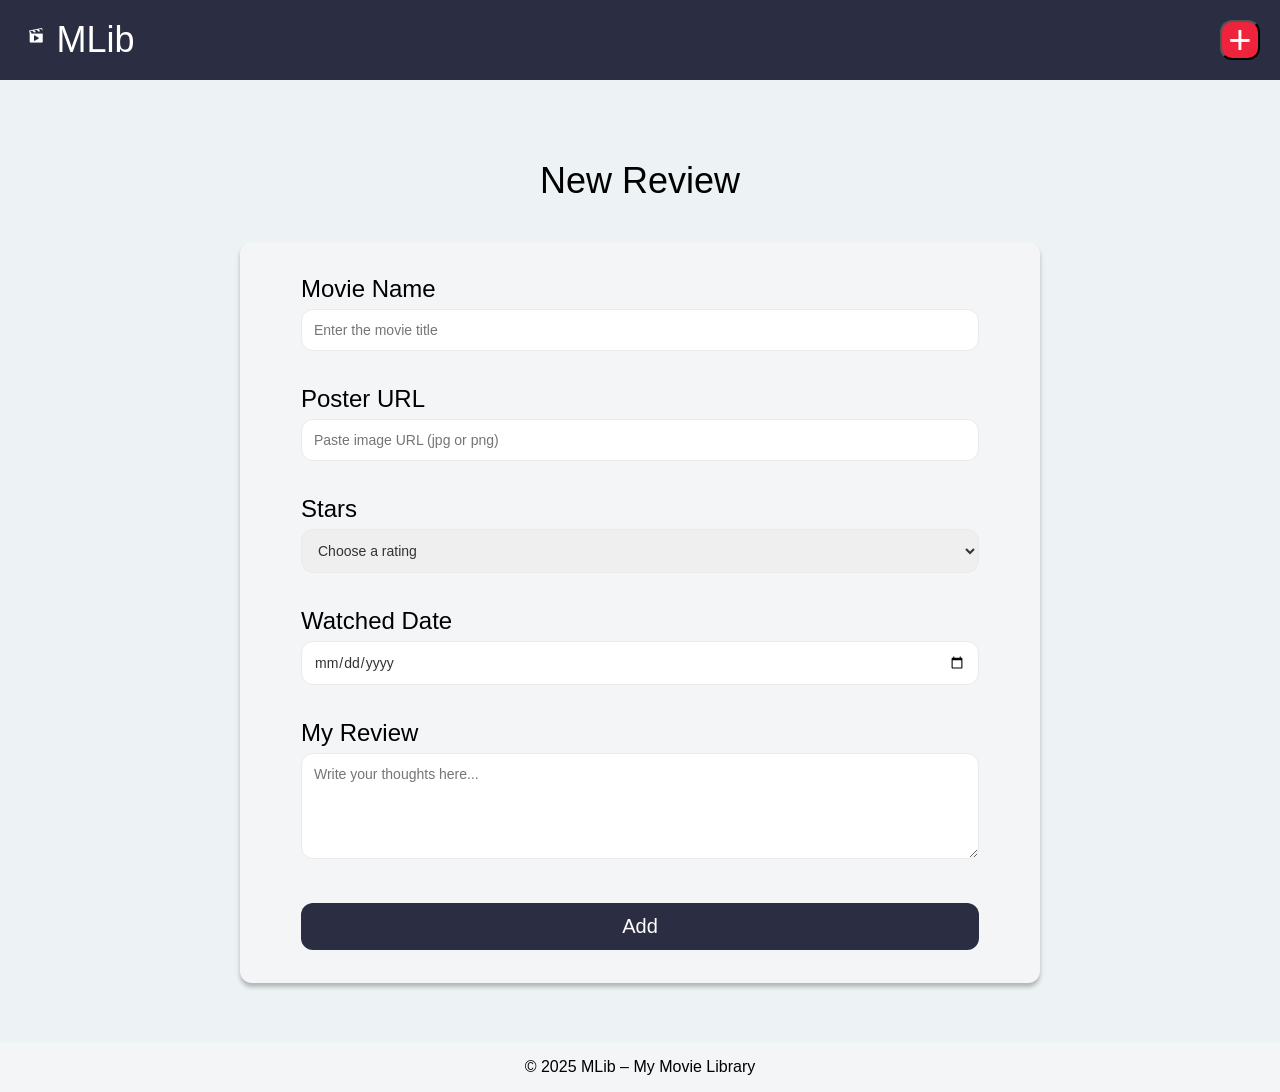
<file: pages/add-review.html>
<!DOCTYPE html>
<html lang="en">

    <head>
        <meta charset="UTF-8">
        <meta name="viewport" content="width=device-width, initial-scale=1.0">
        <title>My Movie Library - Add New Review</title>
        <link rel="stylesheet" href="../css/style.css">
    </head>

    <body>
        <header>
            <a href="../index.html" class="logo-link">
                <div>
                    <img src="../assets/images/mlib-icon.png" alt="MLib Logo Icon" height="32">
                    <span>MLib</span>
                </div>
            </a>

            <nav>
                <button class="add-button" aria-label="Add new movie review">+</button>
            </nav>
        </header>

        <main>
            <div class="form-page-container">
                <h2>New Review</h2>

                <div class="form-container">
                    <form>
                        <div class="form-group">
                            <label for="movie-name">Movie Name</label>
                            <input type="text" id="movie-name" placeholder="Enter the movie title">
                        </div>
                        
                        <div class="form-group">
                            <label for="poster-url">Poster URL</label>
                            <input type="text" id="poster-url" placeholder="Paste image URL (jpg or png)">
                        </div>

                        <div class="form-row">
                            <div class="form-group">
                                <label for="rating-select">Stars</label>
                                <select id="rating-select">
                                    <option value="">Choose a rating</option>
                                    <option value="1">★☆☆☆☆ - 1 Star</option>
                                    <option value="2">★★☆☆☆ - 2 Stars</option>
                                    <option value="3">★★★☆☆ - 3 Stars</option>
                                    <option value="4">★★★★☆ - 4 Stars</option>
                                    <option value="5">★★★★★ - 5 Stars</option>
                                </select>
                            </div>
                        </div>

                        <div class="form-row">
                            <div class="form-group">
                                <label for="watched-date">Watched Date</label>
                                <input type="date" id="watched-date">
                            </div>
                        </div>
                        
                        <div class="form-group">
                            <label for="review-text">My Review</label>
                            <textarea id="review-text" rows="5" placeholder="Write your thoughts here..."></textarea>
                        </div>

                        <button type="submit" class="submit-button">Add</button>
                    </form>
                </div>
            </div>
        </main>

        <footer>
            <p>&copy; 2025 MLib &ndash; My Movie Library</p>
        </footer>
    </body>

</html>
</file>
<file: css/style.css>
/* css/style.css */

/* --- Basic Reset --- */
* {
  margin: 0;
  padding: 0;
  box-sizing: border-box;
}

/* --- Global Body Styles --- */
body {
  background-color: #EDF2F4;
  font-family: Arial, Helvetica, sans-serif;
  color: #000000; 
  min-height: 100vh; /* Garante que o body tenha, no mínimo, a altura da tela */
  display: flex;
  flex-direction: column;
}

header {
  background-color: #2b2d42;
  color: #ffffff; 
  height: 80px; /* Adicionamos uma altura fixa */   

  /* --- Flexbox --- */
  display: flex;              /* 1. Ativa o layout flexível */
  justify-content: space-between; /* 2. Distribui o espaço entre os itens */
  align-items: center;        /* 3. Alinha os itens verticalmente no centro */
  padding: 26px 20px;
}

header a {
  text-decoration: none; /* Remove o sublinhado do link */
  color: inherit; /* Obtem a cor do "pai" */ 
}

header span {
  font-size: 36px;
}

main {
  /* Esta é a chave! Faz o <main> crescer para ocupar o espaço vago */
  flex-grow: 1;
}

main h2 {
  padding: 20px;
}

.add-button {
  background-color: #ef233c;
  color: #ffffff;
  width: 40px;
  height: 40px;
  font-size: 40px;
  border-radius: 12px; /* Adição do arredondamento de borda */

    /* 1. Ativa o modo flexível no botão, transformando-o em um container */
  display: flex;

  /* 2. Centraliza o conteúdo horizontalmente (no eixo principal) */
  justify-content: center;

  /* 3. Centraliza o conteúdo verticalmente (no eixo secundário) */
  align-items: center;

  cursor: pointer; /* Garante que o cursor seja a 'mãozinha' de link */
  transition: background-color 0.3s ease-in-out; 
}

/* Estado quando o mouse está sobre o botão */
.add-button:hover {
  background-color: #d0182f; /* Um tom de vermelho mais escuro */
}


.movie-list-container {
  display: flex;
  flex-wrap: wrap;                 /* Permite que os cards quebrem para a próxima linha */
  row-gap: 40px;                   /* Define um espaço maior entre as linhas */
  column-gap: 60px;                /* Define o espaçamento entre os cards na mesma linha */
  padding: 26px 20px;
  max-width: 1020px;
  margin: 0 auto;
}

.movie-card {
  background-color: #f4f5f6;
  border: 1px solid #8d99ae;
  border-radius: 12px;
  width: 200px;
  text-align: center;
  box-shadow: 0px 4px 3px 0px #00000040;
  transition: box-shadow 0.3s ease-in-out;
  animation: fadeInUp 0.8s ease-out forwards; /* Aplicando a animação */
}

/* Nova regra para o estado hover */
.movie-card:hover {
  box-shadow: 0px 8px 16px 0px rgba(0, 0, 0, 0.2); /* Deixa a sombra um pouco mais forte e espalhada */
}


@media (max-width: 540px) {
  /* Altera o layout do container de cards APENAS em telas de celular */
  .movie-list-container {
    /* Esta regra SÓ se aplica se a tela tiver 540px ou menos de largura */
    justify-content: center;
  }
}

.movie-card img {
  width: 100%; /* Faz a imagem ocupar 100% da largura do seu container (.movie-card) */
  height: 240px; /* Define uma altura fixa para todas as imagens de pôster */
  object-fit: cover; /* Garante que a imagem cubra a área sem se distorcer */
  
  /* Arredonda apenas os cantos superior-esquerdo e superior-direito */
  border-radius: 12px 12px 0 0; 
}

/* Remove o estilo padrão de link dos nossos cards */
.movie-card-link {
  color: inherit; /* Faz o link herdar a cor do texto do seu pai */
  text-decoration: none; /* Remove o sublinhado */
}


.movie-card h3 {
  font-weight: 700;
  font-size: 16px;
  margin-top: 19px;
}

.rating {
  color: red;
  font-size: 28px;
  margin-top: 8px;
  margin-bottom: 18px;
  -webkit-text-stroke: 1px #ef233c;
}

.star-empty {
  color: white;
}

footer {
  background-color: #f4f5f6;
  text-align: center;
  font-size: 16px;
  padding: 15.25px; /* Adição de espaçamento interno */
}


/* --- Add Review Page Styles --- */
/* --- Form Styles --- */

/* Container que centraliza toda a seção do formulário na página */
.form-page-container {
  max-width: 800px;     /* Define uma largura máxima para o conteúdo não ficar muito esticado em telas grandes */
  margin: 60px auto;    /* Adiciona 60px de margem em cima/embaixo e centraliza horizontalmente com 'auto' */
}

/* Título "New Review" da página */
.form-page-container h2 {
  text-align: center;   /* Centraliza o texto do título */
  margin-bottom: 20px;  /* Cria um espaço abaixo do título, antes do card do formulário */
  font-size: 36px;      /* Tamanho da fonte do título */
  font-weight: 400;     /* Peso da fonte 'normal' */
}

/* O 'card' branco que envolve o formulário */
.form-container {
  background-color: #f4f5f6; /* Cor de fundo do card */
  padding: 33px 61px;          /* Espaçamento interno (vertical e horizontal) para o conteúdo do formulário 'respirar' */
  border-radius: 12px;         /* Arredonda os cantos do card */
  box-shadow: 0px 4px 4px 0px #00000040; /* Adiciona uma sombra sutil para dar profundidade */
}

/* Agrupador para cada par de label e input */
.form-group {
  margin-bottom: 34px;     /* Cria um espaçamento vertical entre cada campo do formulário */
  display: flex;             /* Ativa o Flexbox... */
  flex-direction: column;    /* ...para garantir que o label fique em cima do input (em coluna) */
}

/* Estilo para os rótulos (labels) dos campos */
.form-group label {
  font-size: 24px;      /* Tamanho da fonte do rótulo */
  margin-bottom: 6px;   /* Pequeno espaço entre o rótulo e o campo de entrada abaixo */
}

/* Estilo geral para todos os campos de entrada */
.form-group input,
.form-group select,
.form-group textarea {
  width: 100%;                  /* Faz com que os campos ocupem toda a largura disponível */
  padding: 12px;                /* Espaçamento interno para o texto digitado não ficar colado nas bordas */
  border: 1px solid #e8eaed;    /* Borda sutil para os campos */
  border-radius: 12px;          /* Arredonda os cantos dos campos de entrada */
  font-size: 14px;              /* Tamanho da fonte para o texto que o usuário digita */
  color: #333;                  /* Cor do texto digitado */
  font-family: inherit;         /* Garante que os campos usem a mesma fonte definida no 'body' */
}

/* Container para colocar 'Stars' e 'Watched Date' lado a lado */
.form-row {
  display: flex; /* Ativa o Flexbox para alinhar os itens na horizontal */
  gap: 20px;     /* Cria um espaço de 20px entre os dois campos */
}

/* Faz com que cada .form-group dentro de .form-row cresça e ocupe o espaço igualmente */
.form-row .form-group {
  flex: 1; /* flex: 1 é um atalho para flex-grow: 1, flex-shrink: 1, flex-basis: 0% */
}

/* Estilo do botão de submissão do formulário */
.submit-button {
  width: 100%;                  /* Faz o botão ocupar toda a largura */
  padding: 12px;                /* Espaçamento interno */
  background-color: #2b2d42;    /* Cor de fundo escura, igual ao header */
  color: white;                 /* Cor do texto do botão */
  border: none;                 /* Remove a borda padrão do navegador */
  border-radius: 12px;          /* Arredonda os cantos do botão */
  font-size: 20px;              /* Tamanho do texto do botão */
  cursor: pointer;              /* Mostra a 'mãozinha' ao passar o mouse */
  margin-top: 10px;             /* Espaço acima do botão */
}

@media (max-width: 540px) {
  /* ... */

  /* Ajusta o container geral da página do formulário para ter menos margem vertical e um padding lateral garantido */
  .form-page-container {
    margin: 30px auto; 
    padding: 0 15px;
  }

  /* Reduz o tamanho do título principal da página para caber melhor na tela */
  .form-page-container h2 {
    font-size: 30px;
  }

  /* Diminui o espaçamento interno do 'card' do formulário */
  .form-container {
    padding: 25px 20px;
  }

  /* Reduz o tamanho da fonte dos rótulos (labels) para uma melhor proporção */
  .form-group label {
    font-size: 20px;
  }

  /* A principal mudança para responsividade do formulário */
  .form-row {
    /* Faz os itens que estavam lado a lado (como 'Stars' e 'Watched Date') ficarem empilhados verticalmente */
    flex-direction: column;

    /* Não precisamos mais de um espaço entre os campos, pois eles não estão mais na mesma linha */
    gap: 0px;
  }
}


/* --- Movie Details Page Styles --- */

/* 1. O container principal que se parece com um grande card branco */
.movie-details-container {
  /* Layout com Flexbox */
  display: flex;
  align-items: flex-start;
  gap: 65px;

  /* Tamanho e Centralização na página */
  max-width: 1200px;
  margin: 55px auto;

  /* Estilo Visual do Card */
  background-color: #f4f5f6;
  padding: 86px 90px;
  border-radius: 12px;
  box-shadow: 0px 4px 4px 0px #00000040;
}

/* 2. A coluna do pôster e sua imagem */
.movie-poster {
  flex-shrink: 0; 
}

.movie-poster img {
  width: 380px;
  border-radius: 12px;
}

/* 3. Estilos gerais para os textos na coluna da direita */
.movie-details-info h1 {
  font-size: 46px;
  margin-bottom: 30px;
}

.movie-details-info p {
  font-size: 22px;
  line-height: 1.5; 
}

/* 4. Estilos para os agrupamentos e detalhes finos */
.movie-section {
  margin-bottom: 20px;
}

.rating-details {
  display: flex;
  align-items: baseline;
  gap: 12px;
}

.rating-details .rating {
  margin: 0;
}

.review-title {
  margin-bottom: 5px;
}

@media (max-width: 540px) {

    /* 1. Faz o layout de duas colunas virar uma só, empilhando os itens */
    .movie-details-container {
        flex-direction: column; /* Altera o eixo principal do Flexbox para vertical, colocando o pôster em cima das informações. */
        align-items: center;    /* Centraliza os itens empilhados (o pôster e o bloco de informações) na horizontal. */
        gap: 20px;              /* Agora, o 'gap' controla o espaçamento vertical entre o pôster e o bloco de informações. */
        padding: 20px;          /* Reduz o espaçamento interno do card para otimizar o espaço em telas menores. */
        margin: 30px 15px;      /* Reduz a margem vertical e garante uma margem lateral para não colar nas bordas da tela. */
    }
    
    /* 2. Garante que o pôster se ajuste à tela e não fique muito grande */
    .movie-poster img {
        width: 100%;      /* Faz a imagem ter a largura máxima de seu container, tornando-a fluida. */
        max-width: 280px; /* Limita a largura da imagem para que ela não fique excessivamente grande. */
    }
    
    /* 3. Ajusta os tamanhos das fontes para uma melhor leitura no mobile */
    .rating {
        font-size: 20px; /* Diminui o tamanho das estrelas. */
    }
    
    .movie-details-info h1 {
        font-size: 24px;      /* Reduz o tamanho do título do filme. */
        text-align: center;   /* Centraliza o título, o que geralmente fica mais harmonioso no layout de coluna única. */
    }
    
    .movie-details-info p {
        font-size: 16px; /* Reduz o tamanho do texto dos parágrafos, melhorando a legibilidade no celular. */
    }
}

/* Definição da nossa animação de entrada chamada 'fadeInUp' */
@keyframes fadeInUp {
  from { /* Estado inicial (0% da animação) */
    opacity: 0;                  /* Começa totalmente transparente */
    transform: translateY(20px); /* Começa 20px deslocado para baixo */
  }

  to { /* Estado final (100% da animação) */
    opacity: 1;                  /* Termina totalmente visível */
    transform: translateY(0);    /* Termina na sua posição original (sem deslocamento) */
  }
}
</file>
